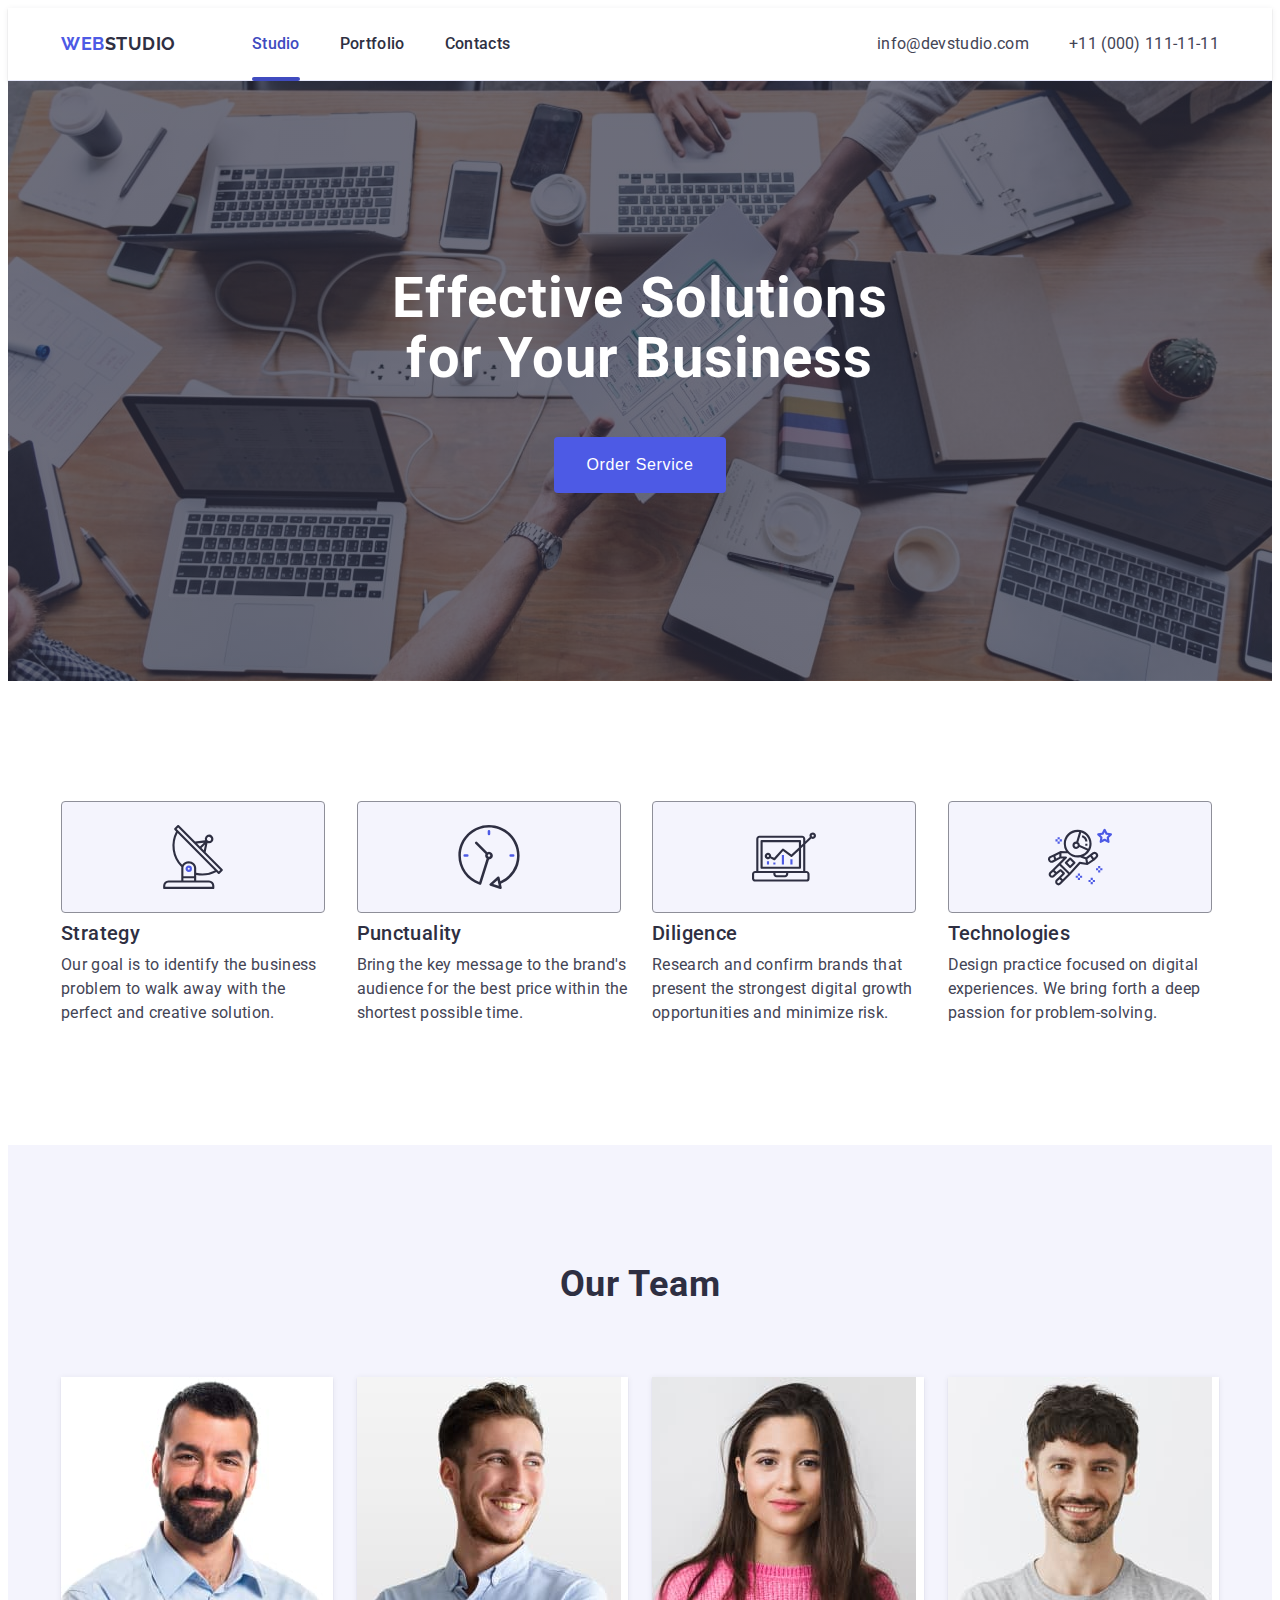
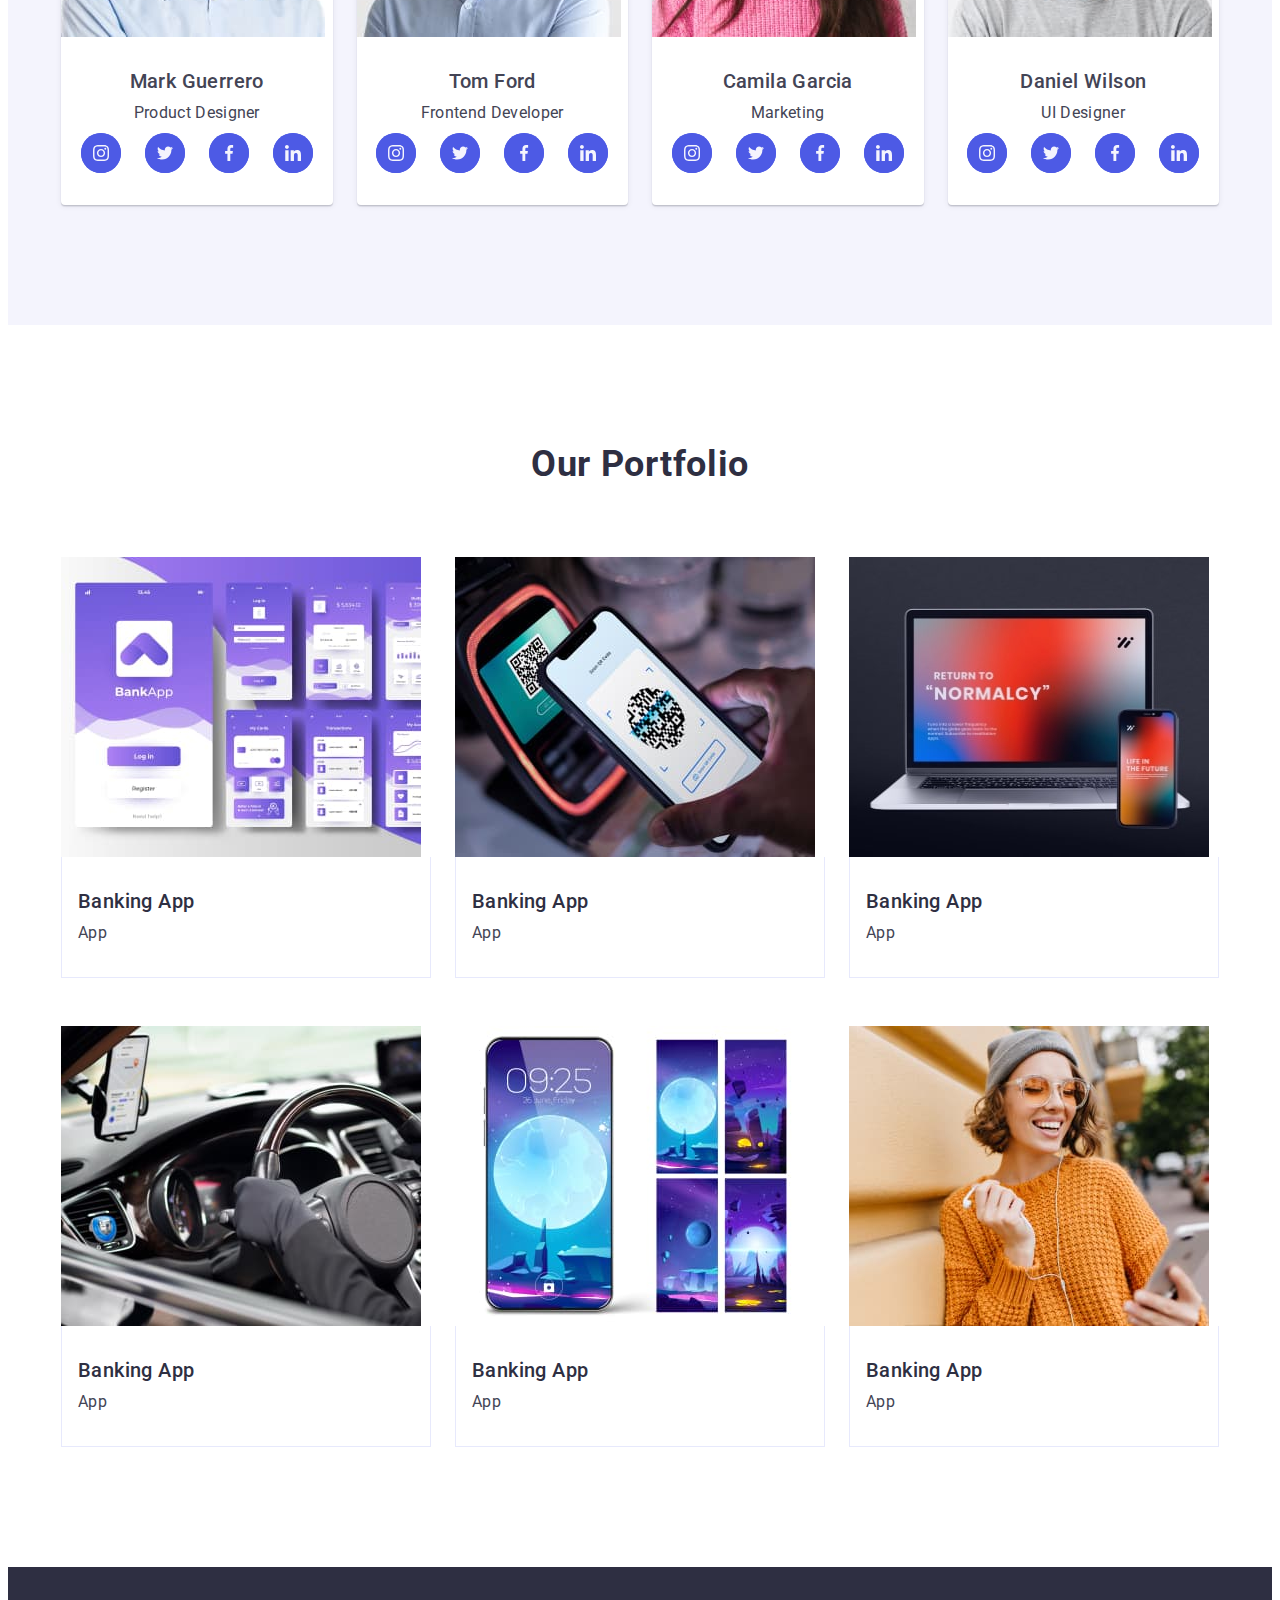
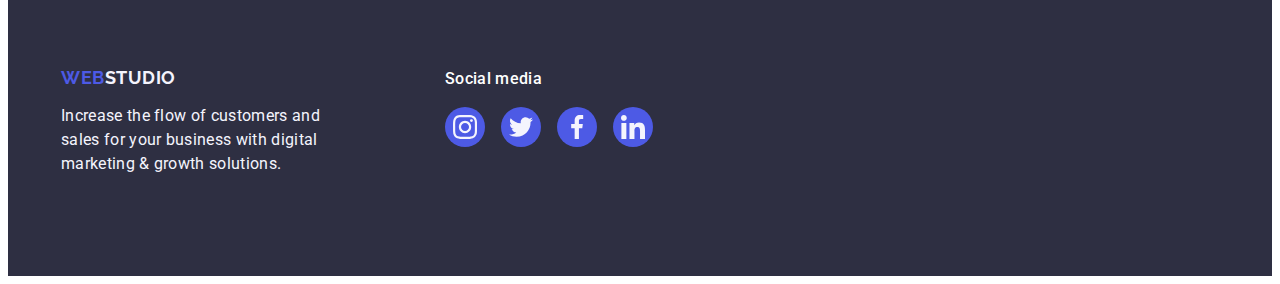
<file: index.html>
<!DOCTYPE html>
<html lang="en">

<head>
    <meta charset="UTF-8">
    <meta name="viewport" content="World leader in website development">
    <title>WebStudio</title>
    <link rel="stylesheet" href="https://cdnjs.cloudflare.com/ajax/libs/modern-normalize/3.0.1/modern-normalize.min.css"
        integrity="sha512-q6WgHqiHlKyOqslT/lgBgodhd03Wp4BEqKeW6nNtlOY4quzyG3VoQKFrieaCeSnuVseNKRGpGeDU3qPmabCANg=="
        crossorigin="anonymous" referrerpolicy="no-referrer" />
    
<link rel="preconnect" href="https://fonts.googleapis.com">
<link rel="preconnect" href="https://fonts.gstatic.com" crossorigin>
<link href="https://fonts.googleapis.com/css2?family=Raleway:wght@700&family=Roboto:wght@400;500;700&display=swap"
    rel="stylesheet">
    <link rel="stylesheet" href="./css/styles.css">
</head>

<body>


    <!-- HEADER -->
    <header class="header-page">
        <div class="container">
            <nav class="header-nav">
                <a class="header-and-footer-logo" href="./index.html">WEB<span class="header-logo-second">Studio</span></a>
                <ul class="header-nav-list">
                    <li class="header-nav-item"><a class="nav-link current-studio" href="./index.html">Studio</a></li>
                    <li class="header-nav-item"><a class="nav-link" href="">Portfolio</a></li>
                    <li class="header-nav-item"><a class="nav-link" href="">Contacts</a></li>
                </ul>
            </nav>
        <address class="header-address" id="Contacts">
            <ul class="header-adress-list">
                <li class="header-address-item"><a class="contact-link" href="mailto:info@devstudio.com">info@devstudio.com</a></li>
                <li class="header-address-item"><a class="contact-link" href="tel:+110001111111">+11 (000) 111-11-11</a></li>
            </ul>
            </address>
        </div>
    </header>

    <main>


        <!-- HERO -->
        <section class="hero">
            <div class="container">
                    <h1 class="hero-title">Effective Solutions for Your Business</h1>
                    <button class="hero-btn" type="button">Order Service</button>
            </div>
        </section>


        <!-- ADVANTEGES -->
        <section class="advantages">
            <div class="container">
                <h2 class="visually-hidden">Advantage</h2>
                <ul class="advantages-list">
                    <li class="advantages-item">
                        <div class="advantages-icon-box">
                        <svg class="advantages-item-icon"
                        width="64"
                        height="64">
                        <use href="./images/icons.svg#icon-antenna"></use>
                        </svg>
                        </div>
                        <h3 class="advanteges-subtitle">Strategy</h3>
                        <p class="advantages-text">Our goal is to identify the business problem to walk away with the perfect and creative solution.</p>
                    </li>
                    <li class="advantages-item">
                        <div class="advantages-icon-box">
                    <svg class="advantages-item-icon" width="64" height="64">
                        <use href="./images/icons.svg#icon-clock"></use>
                    </svg>
                        </div>
                        <h3 class="advanteges-subtitle">Punctuality</h3>
                        <p class="advantages-text">Bring the key message to the brand's audience for the best price within the     shortest possible time.</p>
                    </li>
                    <li class="advantages-item">
                        <div class="advantages-icon-box">
                        <svg class="advantages-item-icon" width="64" height="64">
                            <use href="./images/icons.svg#icon-diagram"></use>
                        </svg>
                        </div>
                        <h3 class="advanteges-subtitle">Diligence</h3>
                        <p class="advantages-text">Research and confirm brands that present the strongest digital growth opportunities and minimize risk.</p>
                    </li>
                    <li class="advantages-item">
                        <div class="advantages-icon-box">
                        <svg class="advantages-item-icon" width="64" height="64">
                            <use href="./images/icons.svg#icon-astronaut"></use>
                        </svg>
                        </div>
                        <h3 class="advanteges-subtitle">Technologies</h3>
                        <p class="advantages-text">Design practice focused on digital experiences. We bring forth a deep passion for problem-solving.</p>
                    </li>
                </ul>
            </div>
        </section>


        <!-- TEAM -->
        <section class="team">
            <div class="container">
            <h2 class="team-title">Our Team</h2>
            <ul class="team-list">
                <li class="team-item">
                    <img class="team-image" src="./images/mark_guerrero.jpg" 
                     alt="Mark Guerrero" 
                     width="264" 
                     height="260">
                     <div class="team-card-content">
                        <h3 class="team-subtitle">Mark Guerrero</h3>
                        <p class="team-text">Product Designer</p>
                    <ul class="team-list-icons">
                        <li class="team-item-icons">
                            <a class="team-soc-link" href="">
                                <svg class="icon-soc" width="16" height="16">
                                <use href="./images/icons.svg#icon-instagram"></use>
                                </svg>
                            </a>
                        </li>
                        <li class="team-item-icons">
                            <a class="team-soc-link" href="">
                                <svg class="icon-soc" width="16" height="16">
                                <use href="./images/icons.svg#icon-twitter"></use>
                                </svg>
                            </a>
                        </li>
                        <li class="team-item-icons">
                            <a class="team-soc-link" href="">
                                <svg class="icon-soc" width="16" height="16">
                                <use href="./images/icons.svg#icon-facebook"></use>
                                </svg>
                            </a>
                        </li>
                        <li class="team-item-icons">
                            <a class="team-soc-link" href="">
                                <svg class="icon-soc" width="16" height="16">
                                    <use href="./images/icons.svg#icon-linkedin"></use>
                                </svg>
                            </a>
                        </li>
                    </ul>
                    </div>
                </li>
                <li class="team-item">
                    <img class="team-image" src="./images/tom_ford.jpg" 
                     alt="Tom Ford" 
                     width="264" 
                     height="260">
                    <div class="team-card-content">
                        <h3 class="team-subtitle">Tom Ford</h3>
                        <p class="team-text">Frontend Developer</p>
                    <ul class="team-list-icons">
                        <li class="team-item-icons">
                            <a class="team-soc-link" href="">
                                <svg class="icon-soc" width="16" height="16">
                                    <use href="./images/icons.svg#icon-instagram"></use>
                                </svg>
                            </a>
                        </li>
                        <li class="team-item-icons">
                            <a class="team-soc-link" href="">
                                <svg class="icon-soc" width="16" height="16">
                                    <use href="./images/icons.svg#icon-twitter"></use>
                                </svg>
                            </a>
                        </li>
                        <li class="team-item-icons">
                            <a class="team-soc-link" href="">
                                <svg class="icon-soc" width="16" height="16">
                                    <use href="./images/icons.svg#icon-facebook"></use>
                                </svg>
                            </a>
                        </li>
                        <li class="team-item-icons">
                            <a class="team-soc-link" href="">
                                <svg class="icon-soc" width="16" height="16">
                                    <use href="./images/icons.svg#icon-linkedin"></use>
                                </svg>
                            </a>
                        </li>
                    </ul>
                    </div>
                </li>
                <li class="team-item">
                    <img class="team-image" src="./images/camila_garcia.jpg" 
                     alt="Camila Garcia" 
                     width="264" 
                     height="260">
                    <div class="team-card-content">
                        <h3 class="team-subtitle">Camila Garcia</h3>
                        <p class="team-text">Marketing</p>
                    <ul class="team-list-icons">
                        <li class="team-item-icons">
                            <a class="team-soc-link" href="">
                                <svg class="icon-soc" width="16" height="16">
                                    <use href="./images/icons.svg#icon-instagram"></use>
                                </svg>
                            </a>
                        </li>
                        <li class="team-item-icons">
                            <a class="team-soc-link" href="">
                                <svg class="icon-soc" width="16" height="16">
                                    <use href="./images/icons.svg#icon-twitter"></use>
                                </svg>
                            </a>
                        </li>
                        <li class="team-item-icons">
                            <a class="team-soc-link" href="">
                                <svg class="icon-soc" width="16" height="16">
                                    <use href="./images/icons.svg#icon-facebook"></use>
                                </svg>
                            </a>
                        </li>
                        <li class="team-item-icons">
                            <a class="team-soc-link" href="">
                                <svg class="icon-soc" width="16" height="16">
                                    <use href="./images/icons.svg#icon-linkedin"></use>
                                </svg>
                            </a>
                        </li>
                    </ul>
                    </div>
                </li>
                <li class="team-item">
                    <img class="team-image" src="./images/daniel_wilson.jpg" 
                     alt="Daniel Wilson" 
                     width="264" 
                     height="260">
                    <div class="team-card-content">
                        <h3 class="team-subtitle">Daniel Wilson</h3>
                        <p class="team-text">UI Designer</p>
                    <ul class="team-list-icons">
                        <li class="team-item-icons">
                            <a class="team-soc-link" href="">
                                <svg class="icon-soc" width="16" height="16">
                                    <use href="./images/icons.svg#icon-instagram"></use>
                                </svg>
                            </a>
                        </li>
                        <li class="team-item-icons">
                            <a class="team-soc-link" href="">
                                <svg class="icon-soc" width="16" height="16">
                                    <use href="./images/icons.svg#icon-twitter"></use>
                                </svg>
                            </a>
                        </li>
                        <li class="team-item-icons">
                            <a class="team-soc-link" href="">
                                <svg class="icon-soc" width="16" height="16">
                                    <use href="./images/icons.svg#icon-facebook"></use>
                                </svg>
                            </a>
                        </li>
                        <li class="team-item-icons">
                            <a class="team-soc-link" href="">
                                <svg class="icon-soc" width="16" height="16">
                                    <use href="./images/icons.svg#icon-linkedin"></use>
                                </svg>
                            </a>
                        </li>
                    </ul>
                    </div>
                </li>
            </ul>
            </div>
        </section>


        <!-- PORTFOLIO -->
        <section class="portfolio" id="portfolio">
            <div class="container">
                <h2 class="portfolio-title">Our Portfolio</h2>
                <ul class="portfolio-list">
                        <li class="portfolio-item">
                            <div class="thumb">
                                <img src="./images/banking_app.jpg" 
                                alt="Banking App" 
                                width="360" 
                                height="300">
                               <p class="thumb-text">14 Stylish and User-Friendly App Design Concepts · Task Manager App · Calorie Tracker App · Exotic Fruit Ecommerce App · Cloud Storage App</p>
                            </div>
                            <div class="portfolio-card-contetn">
                            <h3 class="portfolio-subtitile">Banking App</h3>
                            <p class="portfolio-text">App</p>
                            </div>
                        </li>
                        <li class="portfolio-item">
                            <div class="thumb">
                                <img src="./images/cashless_payment.jpg" 
                                alt="Banking App" 
                                width="360" 
                                height="300">
                               <p class="thumb-text">14 Stylish and User-Friendly App Design Concepts · Task Manager App · Calorie Tracker App · Exotic Fruit Ecommerce App · Cloud Storage App</p>
                            </div>
                            <div class="portfolio-card-contetn">
                            <h3 class="portfolio-subtitile">Banking App</h3>
                            <p class="portfolio-text">App</p>
                            </div>
                        </li>
                        <li class="portfolio-item">
                            <div class="thumb">
                                <img src="./images/meditation_app.jpg" alt="Banking App" 
                                width="360" 
                                height="300">
                               <p class="thumb-text">14 Stylish and User-Friendly App Design Concepts · Task Manager App · Calorie Tracker App · Exotic Fruit Ecommerce App · Cloud Storage App</p>
                            </div>
                            <div class="portfolio-card-contetn">
                            <h3 class="portfolio-subtitile">Banking App</h3>
                            <p class="portfolio-text">App</p>
                            </div>
                        </li>
                <li class="portfolio-item">
                    <div class="thumb">
                                <img src="./images/taxi_service.jpg" alt="Banking App" 
                                width="360" 
                                height="300">
                               <p class="thumb-text">14 Stylish and User-Friendly App Design Concepts · Task Manager App · Calorie Tracker App · Exotic Fruit Ecommerce App · Cloud Storage App</p>
                            </div>
                            <div class="portfolio-card-contetn">
                            <h3 class="portfolio-subtitile">Banking App</h3>
                            <p class="portfolio-text">App</p>
                            </div>
                        </li>
                <li class="portfolio-item">
                    <div class="thumb">
                        <img src="./images/screen_Illustrations.jpg" alt="Banking App" 
                                width="360" 
                                height="300">
                               <p class="thumb-text">14 Stylish and User-Friendly App Design Concepts · Task Manager App · Calorie Tracker App · Exotic Fruit Ecommerce App · Cloud Storage App</p>
                            </div>
                            <div class="portfolio-card-contetn">
                            <h3 class="portfolio-subtitile">Banking App</h3>
                            <p class="portfolio-text">App</p>
                            </div>
                        </li>
                <li class="portfolio-item">
                    <div class="thumb">
                        <img src="./images/online_courses.jpg" alt="Banking App" width="360" 
                                height="300">
                               <p class="thumb-text">14 Stylish and User-Friendly App Design Concepts · Task Manager App · Calorie Tracker App · Exotic Fruit Ecommerce App · Cloud Storage App</p>
                            </div>
                            <div class="portfolio-card-contetn">
                            <h3 class="portfolio-subtitile">Banking App</h3>
                            <p class="portfolio-text">App</p>
                            </div>
                        </li>
            </ul>
            </div>
        </section>
    </main>

    
    <!-- FOOTER -->
    <footer class="footer">
        <div class="container footer-box">
            <div class="footer-container-inform">
                <a class="header-and-footer-logo" href="./index.html">WEB<span class="footer-logo-second">Studio</span></a>
                <p class="footer-text">Increase the flow of customers and sales for your business with digital marketing & growth solutions.</p>
            </div>
            <div class="footer-container-soc">
                <p class="footer-container-soc-title"> Social media</p>
                <ul class="footer-container-soc-list">
                    <li class="footer-container-soc-item">
                        <a class="footer-soc-link" href="">
                            <svg class="icon-soc" width="24" height="24">
                                <use href="./images/icons.svg#icon-instagram"></use>
                            </svg>
                        </a>
                    </li>
                    <li class="footer-container-soc-item">
                        <a class="footer-soc-link" href="">
                            <svg class="icon-soc" width="24" height="24">
                                <use href="./images/icons.svg#icon-twitter"></use>
                            </svg>
                        </a>
                    </li>
                    <li class="footer-container-soc-item">
                        <a class="footer-soc-link" href="">
                            <svg class="icon-soc" width="24" height="24">
                                <use href="./images/icons.svg#icon-facebook"></use>
                            </svg>
                        </a>
                    </li>
                    <li class="footer-container-soc-item">
                        <a class="footer-soc-link" href="">
                            <svg class="icon-soc" width="24" height="24">
                                <use href="./images/icons.svg#icon-linkedin"></use>
                            </svg>
                        </a>
                    </li>
                </ul>
            </div>
        </div>
    </footer>
</body>
</html>
</file>
<file: css/styles.css>
/*------------------ GLOOBAL ------------------*/
body {
  font-family: "Roboto", sans-serif;
  color: #434455;
  background-color: #FFFFFF;
}

ul {
  list-style-type: none;
  padding-left: 0;
  margin: 0;
}

a {
  text-decoration: none;
  color: inherit;
}

h1, h2, h3, h4, h5, h6, p {
  margin: 0;
}

img {
  display: block;
}

p {
  margin: 0;
}

.container {
  max-width: 1158px;
  padding: 0 15px;
  margin: 0 auto;
}

.icon-soc {
  fill: #F4F4FD;
}


/*------------------ HEADER ------------------*/
.header-page {
  border-bottom: 1px solid #E7E9FC;
  box-shadow: 0px 1px 6px 0px rgba(46, 47, 66, 0.08),
    0px 1px 1px 0px rgba(46, 47, 66, 0.16),
    0px 2px 1px 0px rgba(46, 47, 66, 0.08);
}

.header-page .container {
  display: flex;
}

.header-nav {
  display: flex;
  align-items: center;
}

.header-and-footer-logo {
  font-family: 'Raleway', sans-serif;
  font-weight: 700;
  font-size: 18px;
  color: #4D5AE5;
  letter-spacing: 0.03em;
  line-height: 1.17;
  text-transform: uppercase;
  align-items: center;
  margin-right: 76px;
}

.header-logo-second {
  color: #2E2F42;

}

.header-nav-list {
  display: flex;
  gap: 40px;
}

.header-nav-item {
  font-weight: 500;
  font-size: 16px;
  line-height: 1.5;
  letter-spacing: 0.02em;
  color: #2E2F42;
}


.nav-link {
  position: relative;
  display: block;
  padding: 24px 0;
  font-weight: 500;
  font-size: 16px;
  line-height: 1.5;
  letter-spacing: 0.02em;
  color: #2E2F42;
  transition: color 250ms cubic-bezier(0.4, 0, 0.2, 1);
}


.nav-link::after {
  content: "";
  position: absolute;
  width: 100%;
  height: 4px;
  left: 0;
  bottom: -1px;;
  background-color: #404bbf;
  border-radius: 2px;
  opacity: 0;
  transition: opacity 250ms cubic-bezier(0.4, 0, 0.2, 1);
}


.nav-link:hover::after,
.nav-link:focus::after,
.nav-link.current-studio::after {
    opacity: 1;
}



.header-address {
  display: flex;
  align-items: center;
  margin-left: auto;
}

.header-adress-list {
  display: flex;
  align-items: center;
  gap: 40px;
}

.header-address-item {}

.contact-link {
  font-style: normal;
  font-size: 16px;
  line-height: 1.5;
  letter-spacing: 0.02em;
  color: #434455;
  transition: color 250ms cubic-bezier(0.4, 0, 0.2, 1);
}

.contact-link:hover,
.contact-link:focus,
.nav-link:hover,
.nav-link:focus,
.current-studio {
color: #404bbf
}



/*------------------ HERO ------------------*/
.hero {
  background-color: #2E2F42;
  background-image: linear-gradient(
    rgba(46, 47, 66, 0.7), 
    rgba(46, 47, 66, 0.7)
    ),
    url(../images/office_one.jpg);
  background-repeat: no-repeat;
  background-size: cover;
  background-position: center;
  max-width: 1440px;
  margin: 0 auto;
  padding: 188px 0;
}

.hero-title {
  color: #FFFFFF;
  font-size: 56px;
  font-weight: 700;
  letter-spacing: 0.02em;
  line-height: 1.07;
  max-width: 496px;
  margin-left: auto;
  margin-right: auto;
  text-align: center;
}


.hero-btn {
  display: block;
  font-size: 16px;
  border: none;
  color: #FFFFFF;
  font-weight: 500;
  background-color: #4D5AE5;
  letter-spacing: 0.04em;
  line-height: 1.5;
  margin-top: 48px;
  margin-left: auto;
  margin-right: auto;
  padding: 16px 32px 16px 32px;
  min-width: 169px;
  height: 56px;
  border-radius: 4px;
  cursor: pointer;
  transition: background-color 250ms cubic-bezier(0.4, 0, 0.2, 1);
}

.hero-btn:hover {
  background-color: #404BBF;
}



/*------------------ADVANTEGES ------------------*/
.advantages {
  padding: 120px 0;
}

.advantages .container {
}

.visually-hidden {
  position: absolute;
  width: 1px;
  height: 1px;
  margin: -1px;
  border: 0;
  padding: 0;
  white-space: nowrap;
  clip-path: inset(100%);
  clip: rect(0 0 0 0);
  overflow: hidden;
}

.advantages-list {
  display: flex;
  gap: 24px;

}

.advantages-item {
  width: calc((100% - 72px) / 4);
}

.advanteges-subtitle {
  margin-bottom: 8px;
  font-weight: 500;
  font-size: 20px;
  color: #2E2F42;
  line-height: 1.2;
  letter-spacing: 0.02em;
}

.advantages-text {
  font-size: 16px;
  line-height: 1.5;
  letter-spacing: 0.02em;
}

.advantages-icon-box {
  display: flex;
  margin-bottom: 8px;
  justify-content: center;
  align-items: center;
  width: 264px;
  height: 112px;
  background-color: #F4F4FD;
  box-sizing: border-box;
  border-radius: 4px;
  border: 1px solid #8E8F99;
}


/*------------------ TEAM ------------------*/
.team {
  background-color: #F4F4FD;
  padding: 120px 0;
}

.team .container {
}

.team-title {
margin-bottom: 72px;
font-size: 36px;
font-weight: 700;
line-height: 1.11;
letter-spacing: 0.02em;
text-align: center;
color: #2E2F42;
}

.team-list {
  display: flex;
  gap: 24px;
  
}

.team-item {
  width: calc((100% - 72px) / 4);
  background-color: #FFFFFF;
  border-radius: 0 0 4px 4px;
  box-shadow: 0px 2px 1px 0px rgba(46, 47, 66, 0.08), 0px 1px 1px 0px rgba(46, 47, 66, 0.16), 0px 1px 6px 0px rgba(46, 47, 66, 0.08);
}

.team-image {}

.team-card-content {
  padding: 32px 0
}


.team-subtitle {
  text-align: center;
  margin-bottom: 8px;
  font-weight: 500;
  font-size: 20px;
  line-height: 1.2;
  letter-spacing: 0.02em;

}

.team-text {
  text-align: center;
  font-size: 16px;
  line-height: 1.5;
  letter-spacing: 0.02em;
  padding-bottom: 8px;
}

.team-list-icons {
  display: flex;
  justify-content: center;
  align-items: center;
  gap: 24px;
}

.team-item-icons {
  background-color: #4D5AE5;
  border-radius: 50%;
  width: 40px;
  height: 40px;

}

.team-soc-link {
  background-color: #4D5AE5;
  width: 40px;
  height: 40px;
  border-radius: 50%;
  display: flex;
  align-items: center;
  justify-content: center;
  transition: background-color 250ms cubic-bezier(0.4, 0, 0.2, 1);
}

.team-soc-link:hover,
.team-soc-link:focus {
  background-color: #404BBF;
}


/*------------------ PORTFOLIO ------------------*/
.portfolio {
  padding-top: 120px;
  padding-bottom: 120px;
}

.portfolio .container {

}

.portfolio-title {
  margin-bottom: 72px;
  text-align: center;
  font-size: 36px;
  font-weight: 700;
  line-height: 1.11;
  letter-spacing: 0.02em;
  text-align: center;
  color: #2E2F42;
}

.portfolio-list {
  display: flex;
  flex-wrap: wrap;
  column-gap: 24px;
  row-gap: 48px;
}


.portfolio-item {
  width: calc((100% - 48px) / 3);
transition: box-shadow 250ms cubic-bezier(0.4, 0, 0.2, 1);;
}

.thumb {
position: relative;
overflow: hidden;
}

.thumb-text {
      position: absolute;
      top: 0;
      font-size: 16px;
      line-height: 1.5;
      letter-spacing: 0.02em;
      color: #F4F4FD;
          padding: 40px 32px;
          background-color: #4d5ae5;
          height: 100%;
          width: 100%;
          transform: translateY(100%);
          transition: transform 250ms cubic-bezier(0.4, 0, 0.2, 1);
}


.portfolio-item:hover .thumb-text {
  transform: translateY(0);
}

.portfolio-item:hover {
  box-shadow: 0px 2px 1px 0px rgba(46, 47, 66, 0.08), 0px 1px 1px 0px rgba(46, 47, 66, 0.16), 0px 1px 6px 0px rgba(46, 47, 66, 0.08);
}


.portfolio-card-contetn {
  padding: 32px 16px;
  border: 1px solid #e7e9fc;
  border-top: none;
}


.portfolio-subtitile {
  margin-bottom: 8px;
  font-size: 20px;
  font-weight: 500;
  line-height: 1.2;
  letter-spacing: 0.02em;
  color: #2E2F42;
}

.portfolio-text {
  font-size: 16px;
  line-height: 1.5;
  letter-spacing: 0.02em;
}

.portfolio-image {}



/*------------------FOOTER------------------*/
.footer {
  padding: 100px 0;
  background-color: #2e2f42;
}

.container {}

.footer .header-and-footer-logo {
  font-family: 'Raleway', sans-serif;
  font-weight: 700;
  font-size: 18px;
  color: #4D5AE5;
  letter-spacing: 0.03em;
  line-height: 1.17;
  text-transform: uppercase;
  display: inline-block;
  margin-bottom: 16px;
}

.footer-logo-second {
  color: #F4F4FD;
}

.footer-text {
  max-width: 264px;
  color: #F4F4FD;
  font-size: 16px;
  line-height: 1.5;
  letter-spacing: 0.02em;
}

.footer-box {
  display: flex;
  align-items: baseline;

}

.footer-container-inform {
  margin-right: 120px;
}

.footer-container-soc {}

.footer-container-soc-title {
  margin-bottom: 16px;
    color: #FFFFFF;
    font-size: 16px;
    font-weight: 500;
    line-height: 1.5;
    letter-spacing: 0.02em;
}

.footer-container-soc-list {
  display: flex;
  gap: 16px;
}

.footer-container-soc-item {
}

.footer-soc-link {
  background-color: #4D5AE5;
  display: flex;
    width: 40px;
    height: 40px;
    border-radius: 50%;
    justify-content: center;
    align-items: center;
    transition: background-color 250ms cubic-bezier(0.4, 0, 0.2, 1);
}

.footer-soc-link:hover,
.footer-soc-link:focus {
  background-color: #31D0AA;
}
</file>
